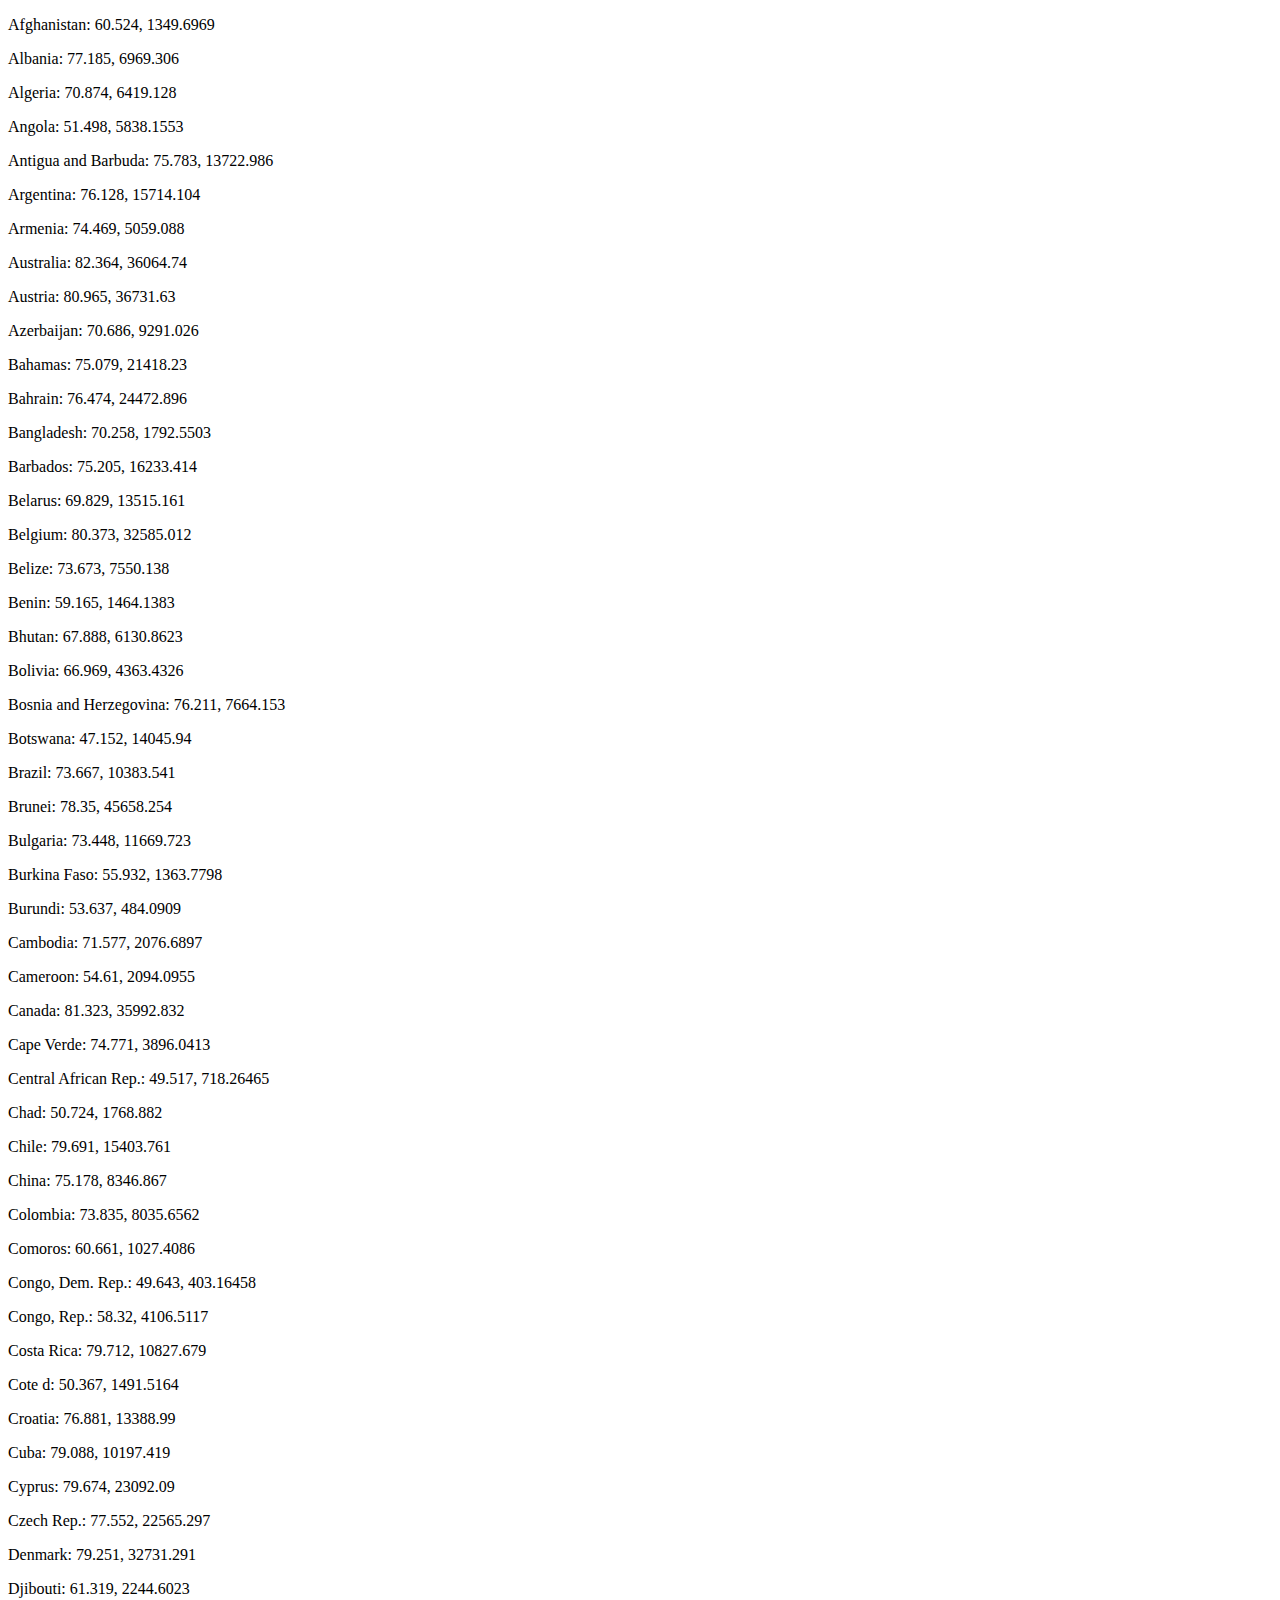
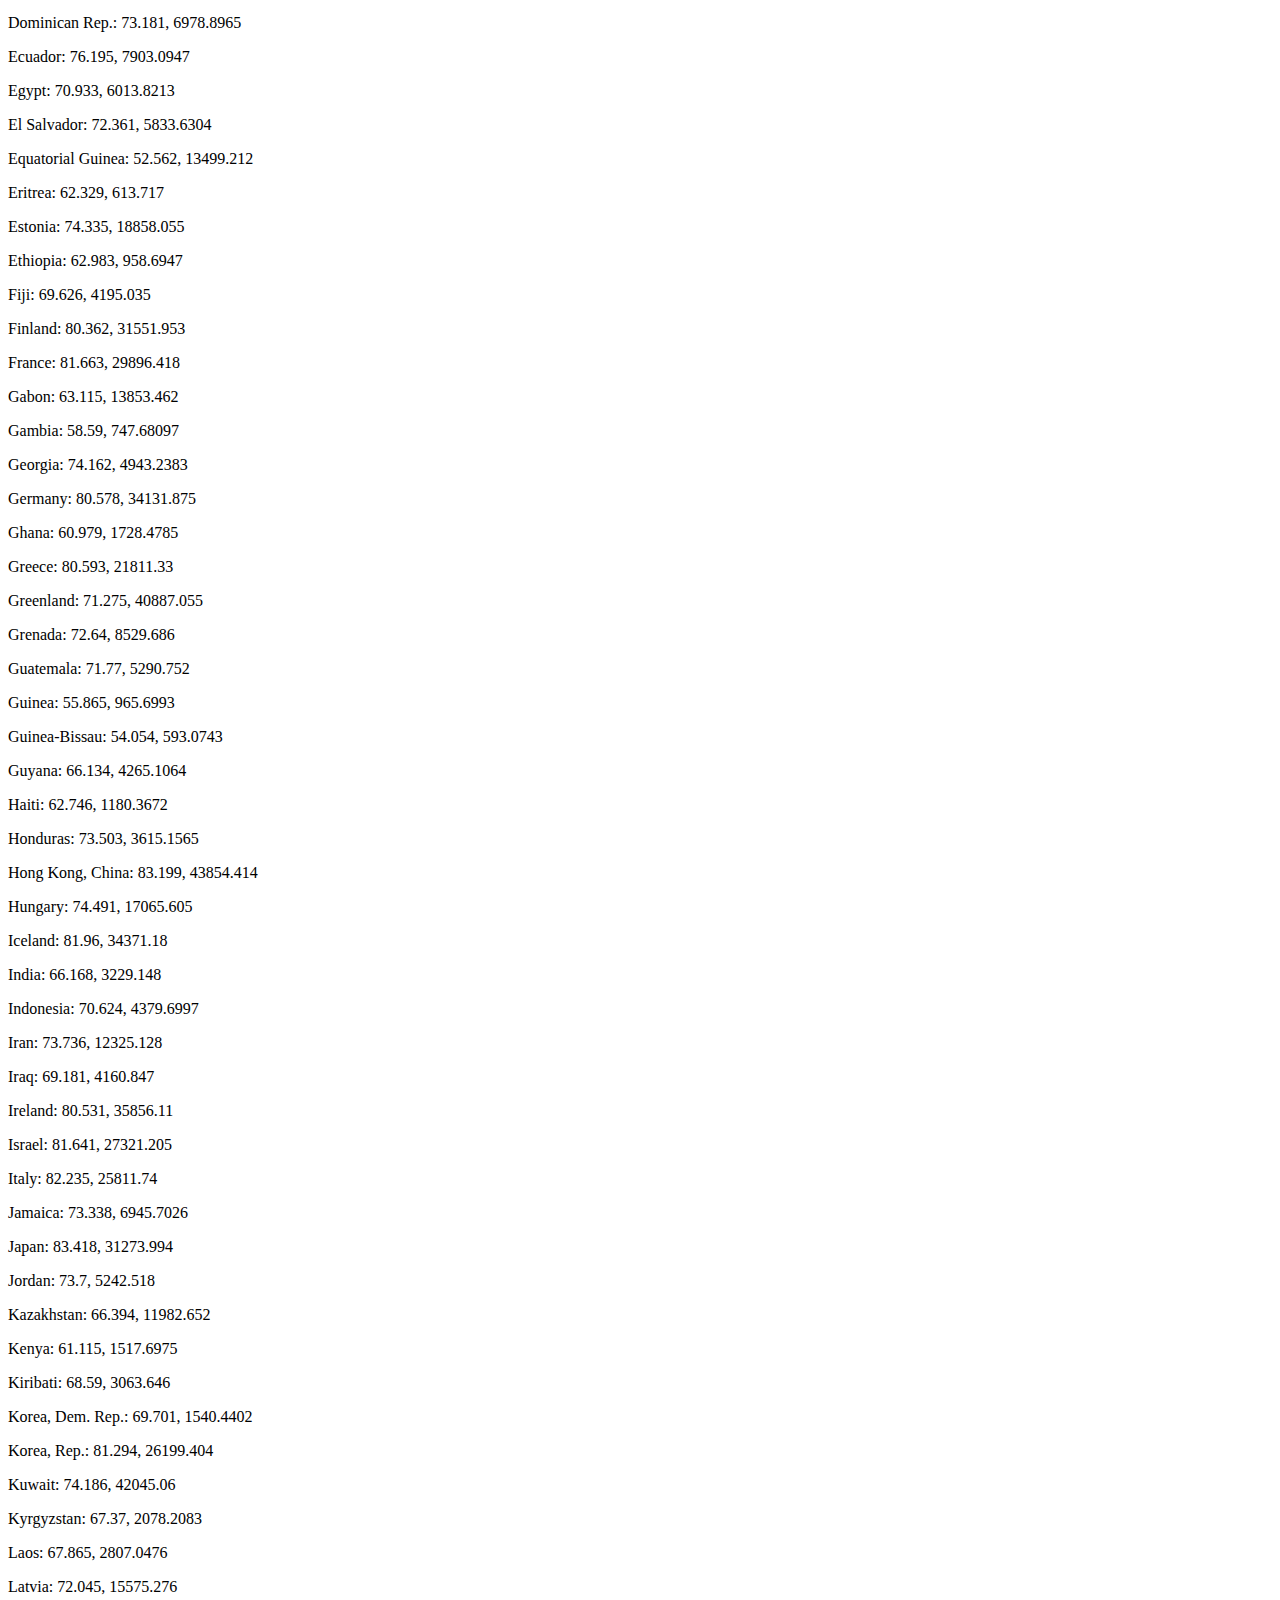
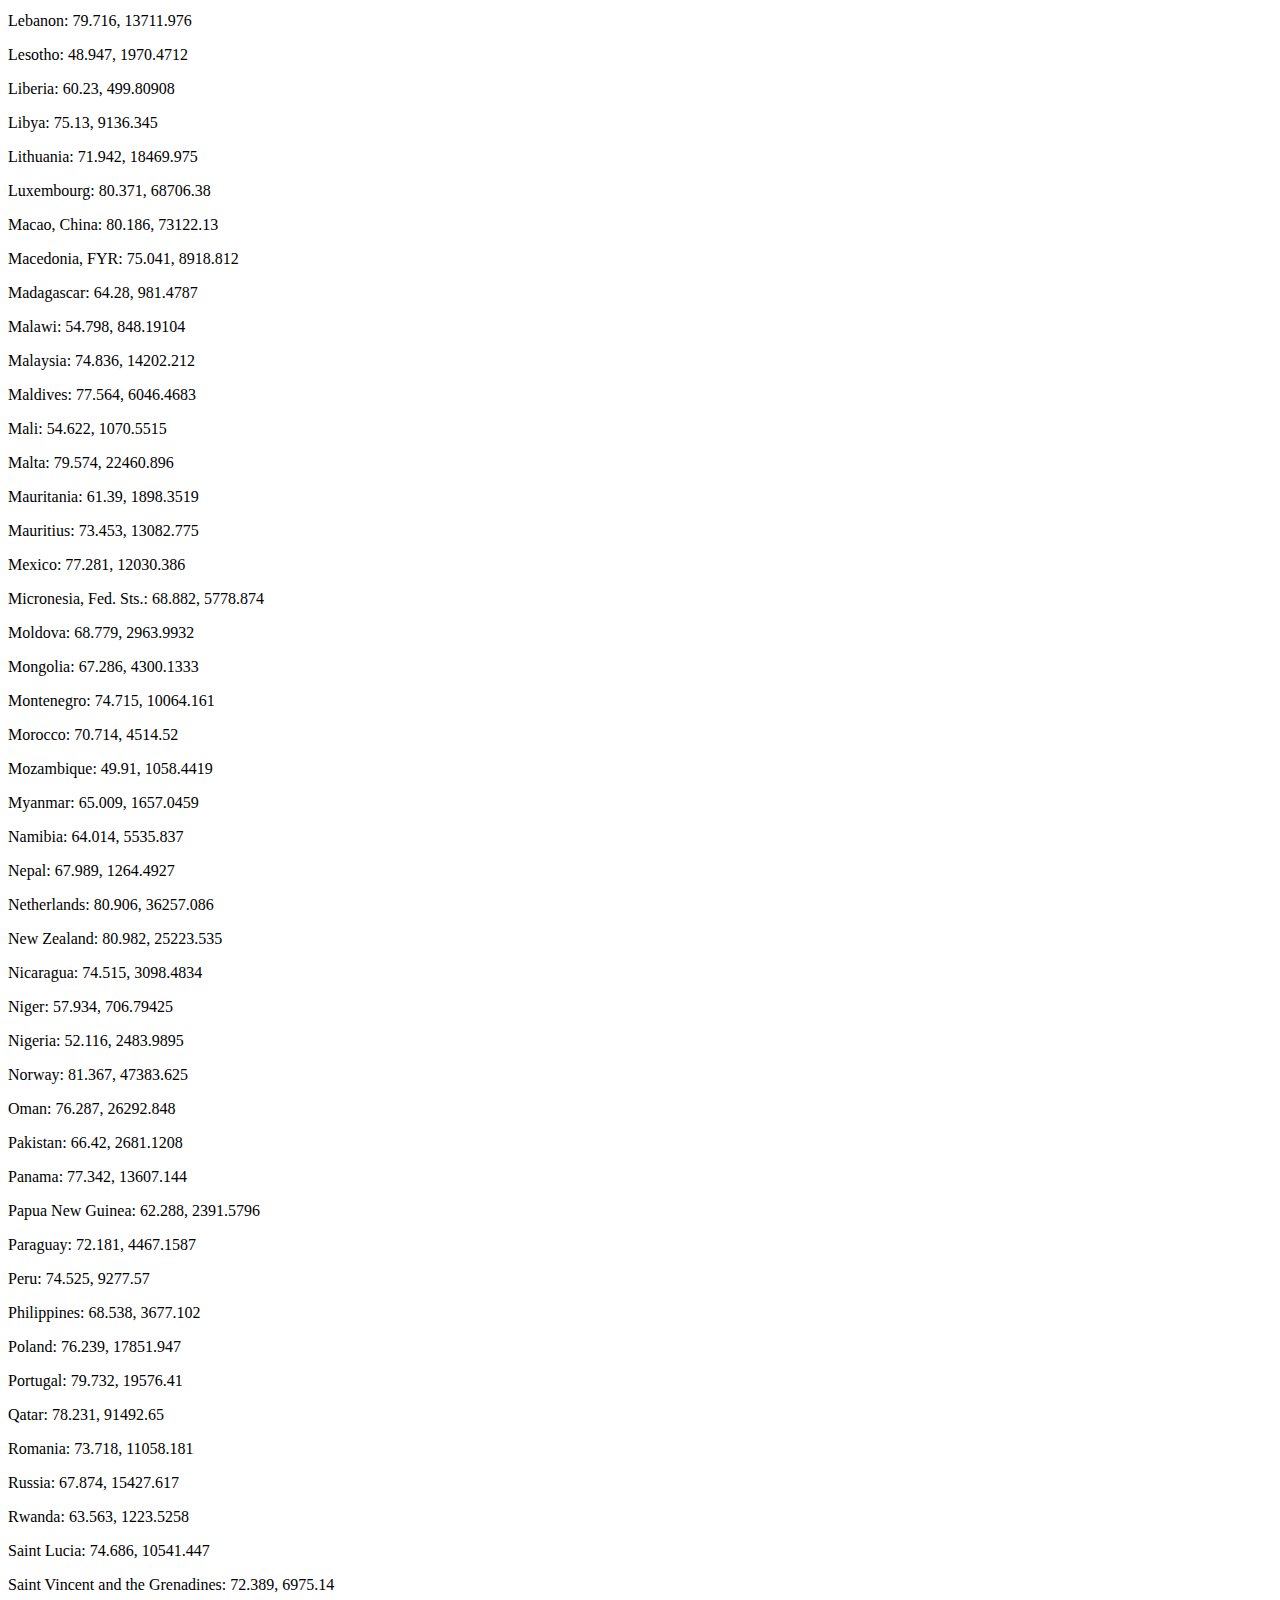
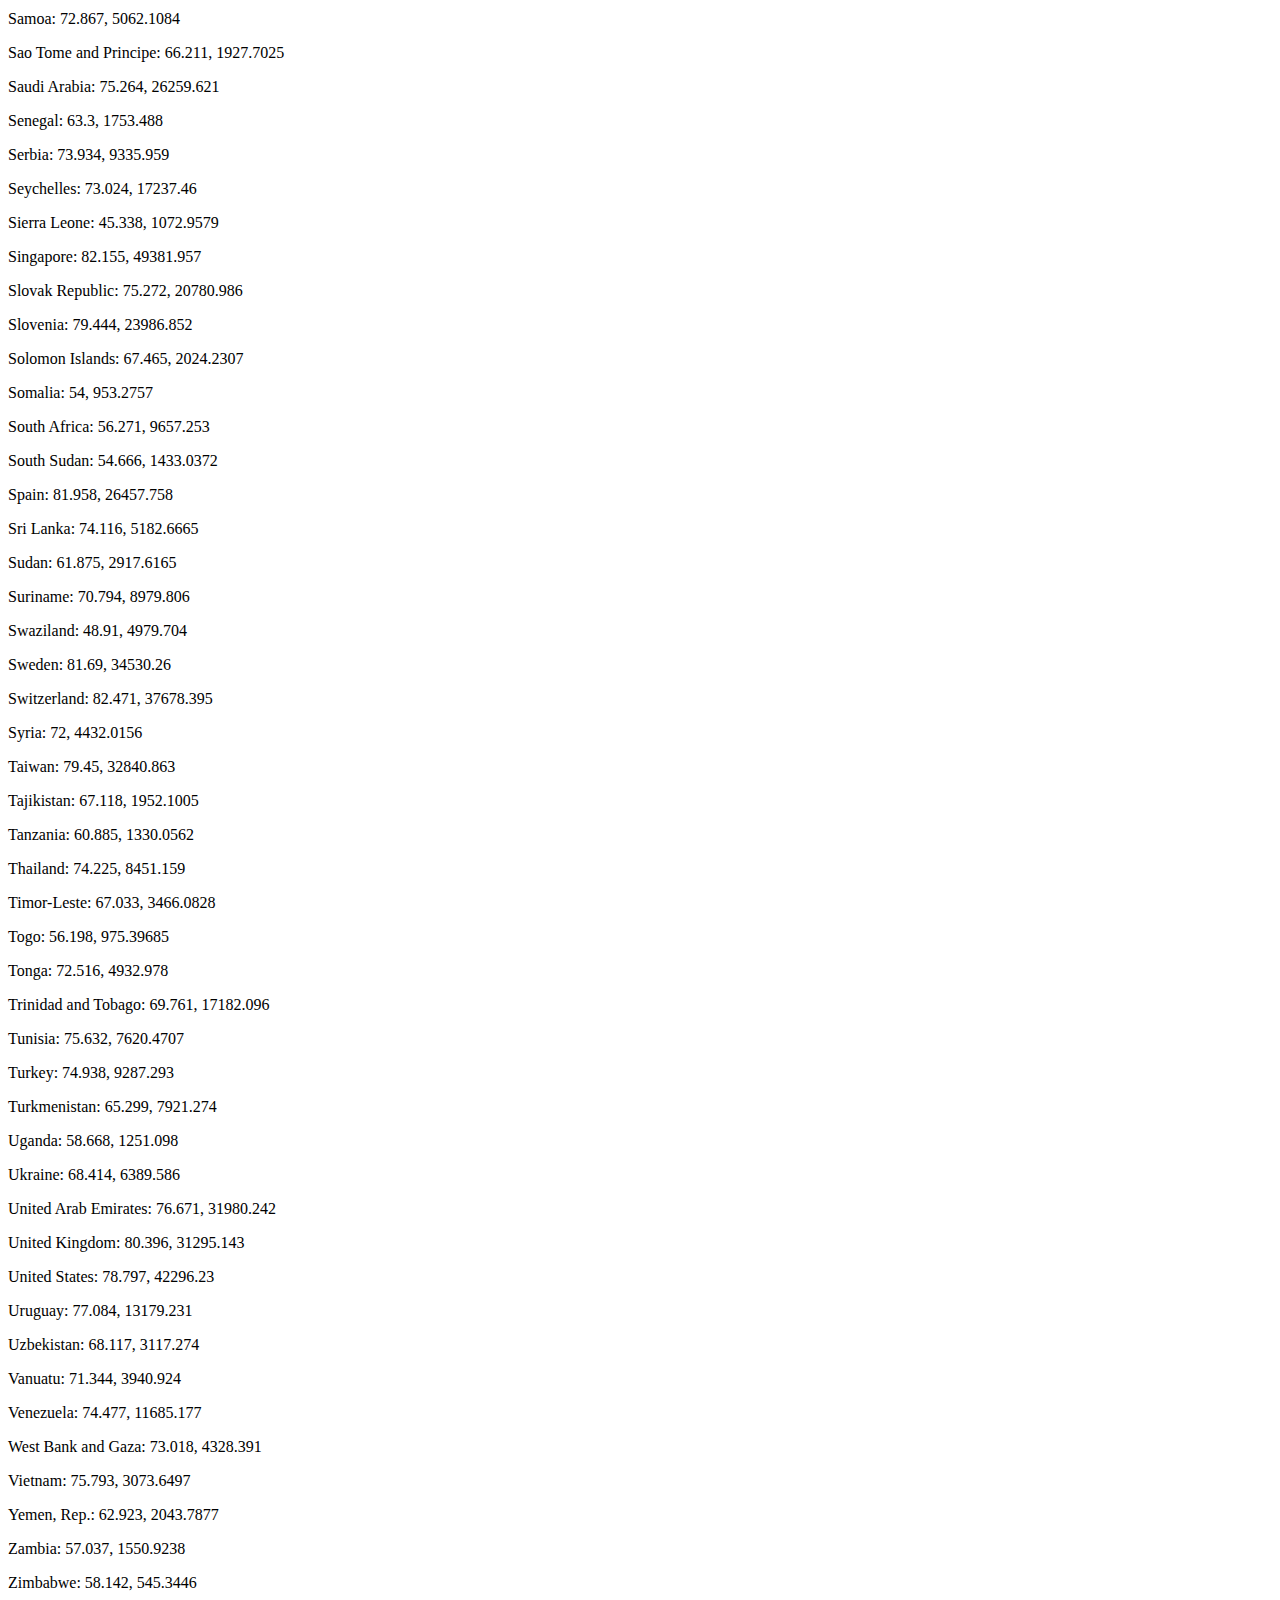
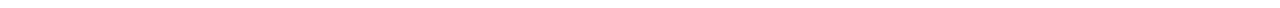
<file: 05_bind_data/index.html>
<!DOCTYPE html>
<html lang="en">
    <head>
        <meta charset="utf-8">
        <title>D3 Workshop - Parsons MFA DT</title>
        <script type="text/javascript" src="../d3/d3.min.js"></script>
    </head>
    <body>
        <script type="text/javascript">

            d3.json("../data/gapminder_life_expectancy_gdp_2012.json", function(error, data) {

                if (error){
                    console.log(error);  // Error?    
                }else{
                    console.log(data);   //Log the data.
                    drawChart(data);
                }
            });

            function drawChart(dataset){
                d3.select("body").selectAll("p")    // I know, this is weird...
                                .data(dataset)
                                .enter()
                                .append("p")
                                // .text("New paragraph!");
                                .text(function(d, i){
                                    return d.country + ": " + d.life_expectancy + ", " + d.gdp;
                                });
            }

        </script>
    </body>
</html>
</file>
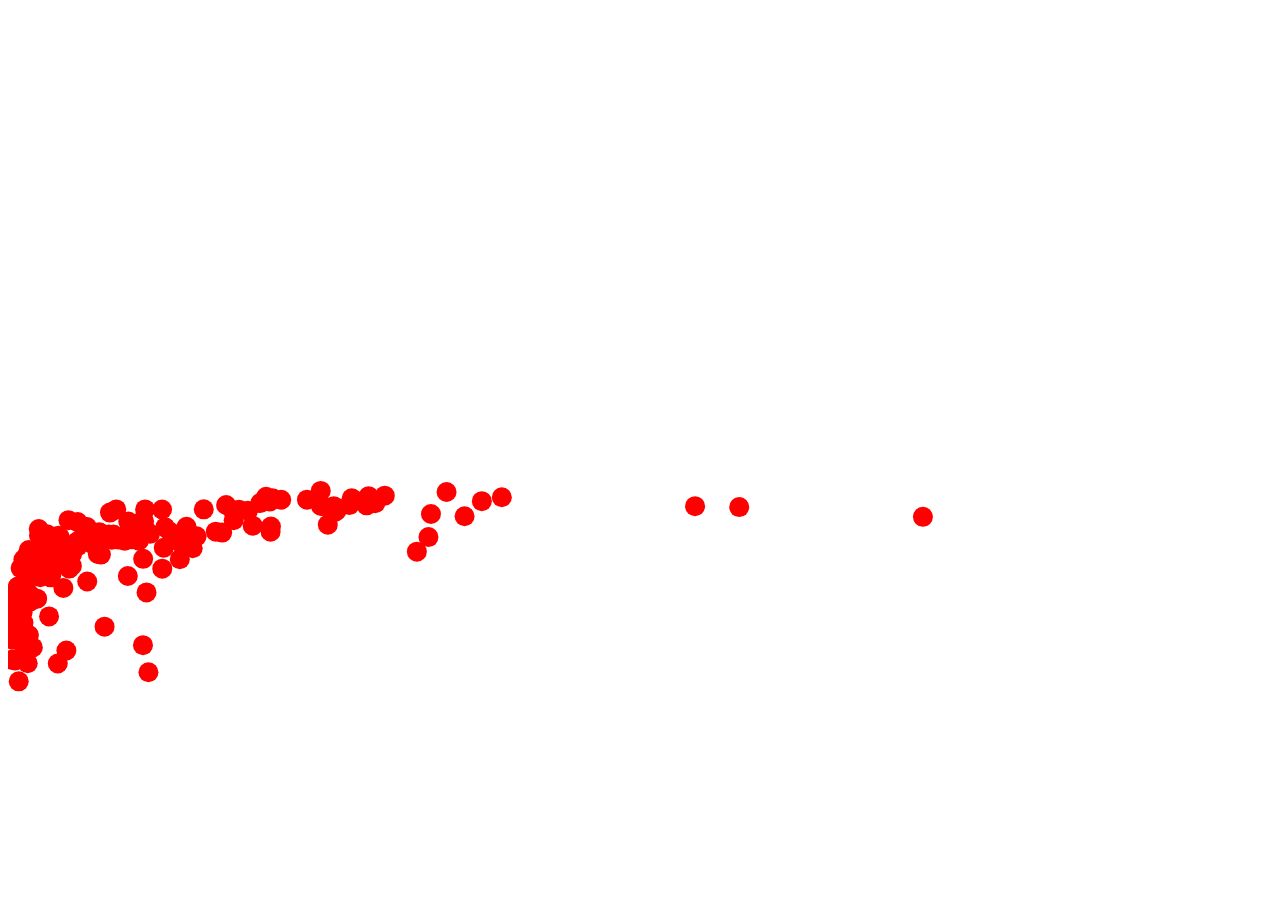
<file: 06_svg/index.html>
<!DOCTYPE html>
<html lang="en">
    <head>
        <meta charset="utf-8">
        <title>D3 Workshop - Parsons MFA DT</title>
        <script type="text/javascript" src="../d3/d3.min.js"></script>
    </head>
    <body>
        <script type="text/javascript">

            d3.json("../data/gapminder_life_expectancy_gdp_2012.json", function(error, data) {

                if (error){
                    console.log(error);  // Error?    
                }else{
                    console.log(data);   //Log the data.
                    drawChart(data);
                }
            });

            // Let's keep layout vars global
            var width = window.innerWidth;
            var height = window.innerHeight;

            function drawChart(dataset){

                // This is a sort of canvas. All the elements from our chart
                //  will be placed inside this one svg element
                var svg = d3.select("body")
                            .append("svg")
                            .attr("width", width)
                            .attr("height", height);

                // Creating the circles
                svg.selectAll("circle")
                    .data(dataset)
                    .enter()
                    .append("circle")
                    .attr("cx", function(d, i){ // Attention here! cx and cy
                        return d.gdp/100;
                    })
                    .attr("cy", function(d, i){
                        return height - d.life_expectancy*5;
                    })
                    .attr("r", 10)
                    .attr("fill", "red");
            }

        </script>
    </body>
</html>
</file>
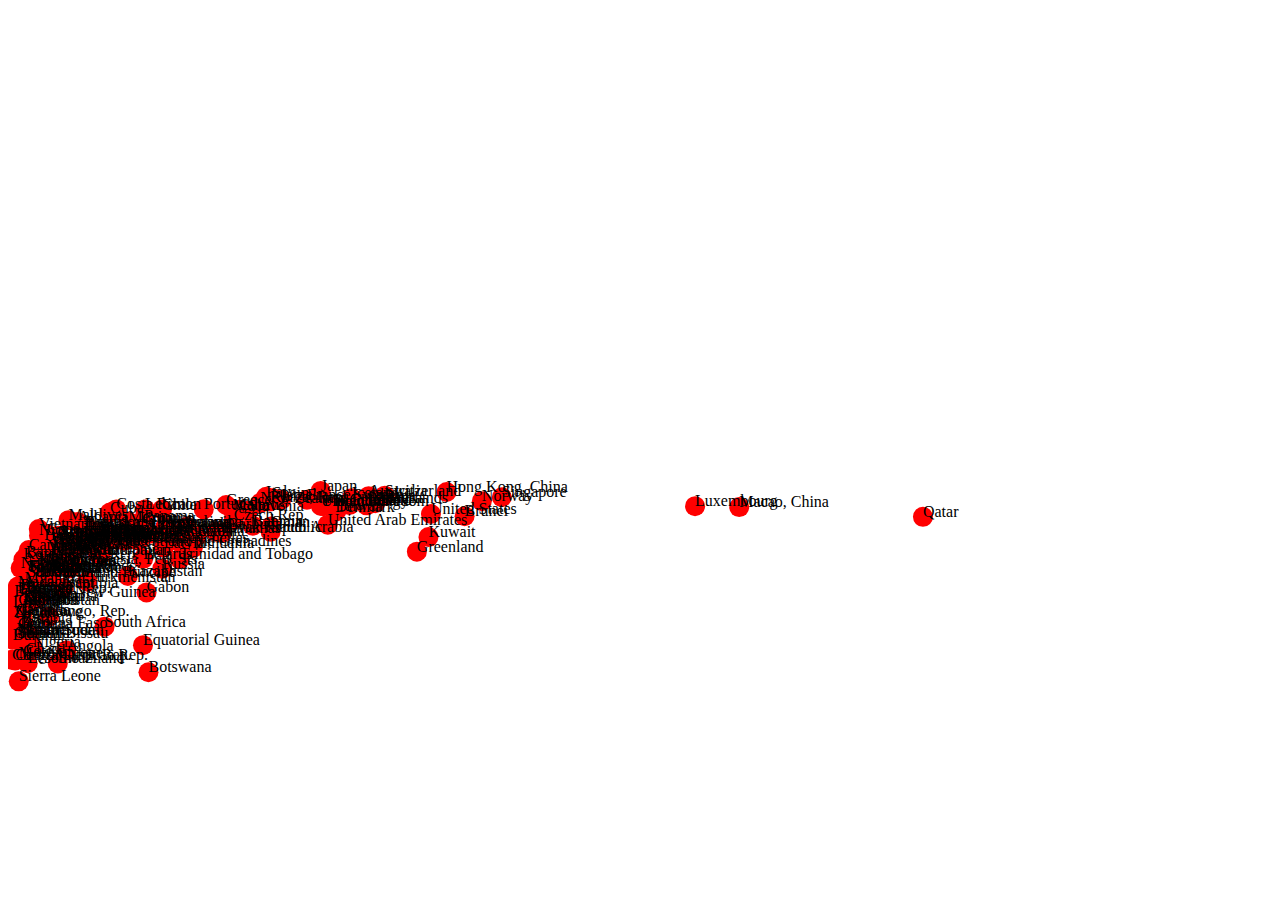
<file: 07_labels/index.html>
<!DOCTYPE html>
<html lang="en">
    <head>
        <meta charset="utf-8">
        <title>D3 Workshop - Parsons MFA DT</title>
        <script type="text/javascript" src="../d3/d3.min.js"></script>
    </head>
    <body>
        <script type="text/javascript">

            d3.json("../data/gapminder_life_expectancy_gdp_2012.json", function(error, data) {

                if (error){
                    console.log(error);  // Error?    
                }else{
                    console.log(data);   //Log the data.
                    drawChart(data);
                }
            });

            // Let's keep layout vars global
            var width = window.innerWidth;
            var height = window.innerHeight;            

            function drawChart(dataset){

                // This is a sort of canvas. All the elements from our chart
                //  will be placed inside this one svg element
                var svg = d3.select("body")
                            .append("svg")
                            .attr("width", window.innerWidth)
                            .attr("height", window.innerHeight);

                // Creating the circles
                svg.selectAll("circle")
                    .data(dataset)
                    .enter()
                    .append("circle")
                    .attr("cx", function(d, i){ // Attention here! cx and cy
                        return d.gdp/100;
                    })
                    .attr("cy", function(d, i){
                        return height - d.life_expectancy*5;
                    })
                    .attr("r", 10)
                    .attr("fill", "red");

                // Creating the labels
                svg.selectAll("text")
                    .data(dataset)
                    .enter()
                    .append("text")
                    .attr("x", function(d, i){ // Notice that text uses x and y, not cx and cy
                        return d.gdp/100;
                    })
                    .attr("y", function(d, i){
                        return height - d.life_expectancy*5;
                    })
                    .text(function(d, i){
                        return d.country;
                    });
            }

        </script>
    </body>
</html>
</file>
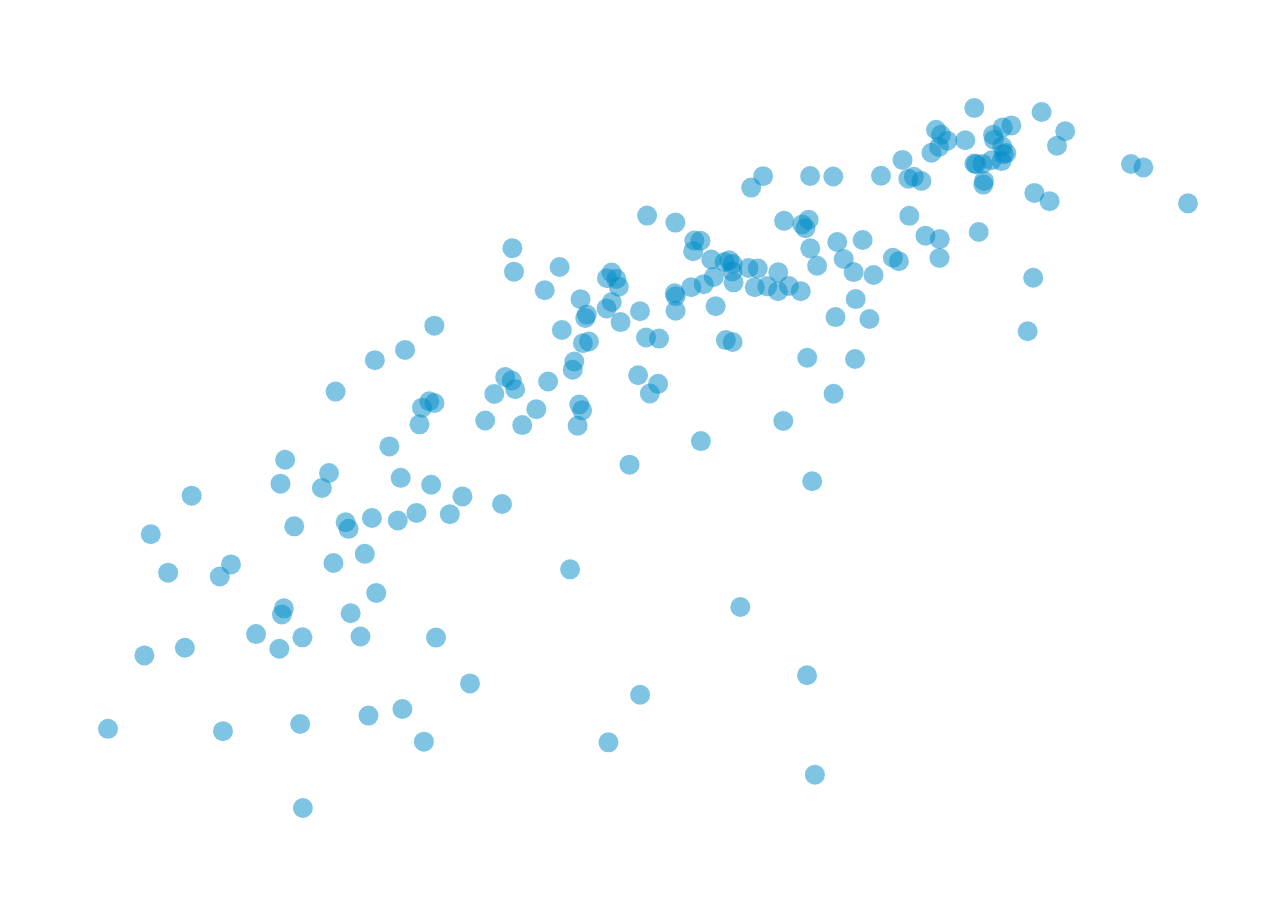
<file: 08_scale/index.html>
<!DOCTYPE html>
<html lang="en">
    <head>
        <meta charset="utf-8">
        <title>D3 Workshop - Parsons MFA DT</title>
        <script type="text/javascript" src="../d3/d3.min.js"></script>
    </head>
    <body>
        <script type="text/javascript">

            d3.json("../data/gapminder_life_expectancy_gdp_2012.json", function(error, data) {

                if (error){
                    console.log(error);  // Error?    
                }else{
                    console.log(data);   //Log the data.
                    drawChart(data);
                }
                
            });

            // Let's keep layout vars global
            // Let's define some margins first, so we have space to draw our axes.
            // Take a look into Mike Bostock's margin conventions:
            // http://bl.ocks.org/mbostock/3019563
            var margin = {top: 100, right: 100, bottom: 100, left: 100};
            var width  = window.innerWidth - margin.left - margin.right;
            var height = window.innerHeight - margin.top - margin.bottom;

            function drawChart(dataset){

                // var xScale = d3.scale.linear()
                var xScale = d3.scale.log()
                               .domain([                            // INPUT
                                    d3.min(dataset, function(d, i){ // Scatterplots don't need
                                        return d.gdp;               // to start at 0!   
                                    }),
                                    d3.max(dataset, function(d, i){
                                        return d.gdp;
                                    })
                                ])
                               .range([0, width]);                  // OUTPUT

                var yScale = d3.scale.linear()
                               .domain([                            // INPUT
                                    d3.min(dataset, function(d, i){ // Scatterplots don't need
                                        return d.life_expectancy;   // to start at 0!   
                                    }),
                                    d3.max(dataset, function(d, i){
                                        return d.life_expectancy;
                                    })
                                ])
                               .range([height, 0]);                  // OUTPUT
                                // The y scale should be backwards, right? 

                // This is a sort of canvas. All the elements from our chart
                //  will be placed inside this one svg element
                var svg = d3.select("body")
                            .append("svg")
                            .attr("width", window.innerWidth)
                            .attr("height", window.innerHeight);

                // Now the whole chart will be inside a group
                var chart = svg.append("g")
                               .attr("transform", "translate(" + margin.left + "," + margin.top + ")");

                // Creating the circles
                chart.selectAll("circle")
                    .data(dataset)
                    .enter()
                    .append("circle")
                    .attr("cx", function(d, i){ // Attention here! cx and cy
                        return xScale(d.gdp);   // Easy!
                    })
                    .attr("cy", function(d, i){
                        return yScale(d.life_expectancy);
                    })
                    .attr("r", 10)
                    .attr("fill", "rgba(0, 140, 200, 0.5)");

            }

        </script>
    </body>
</html>
</file>
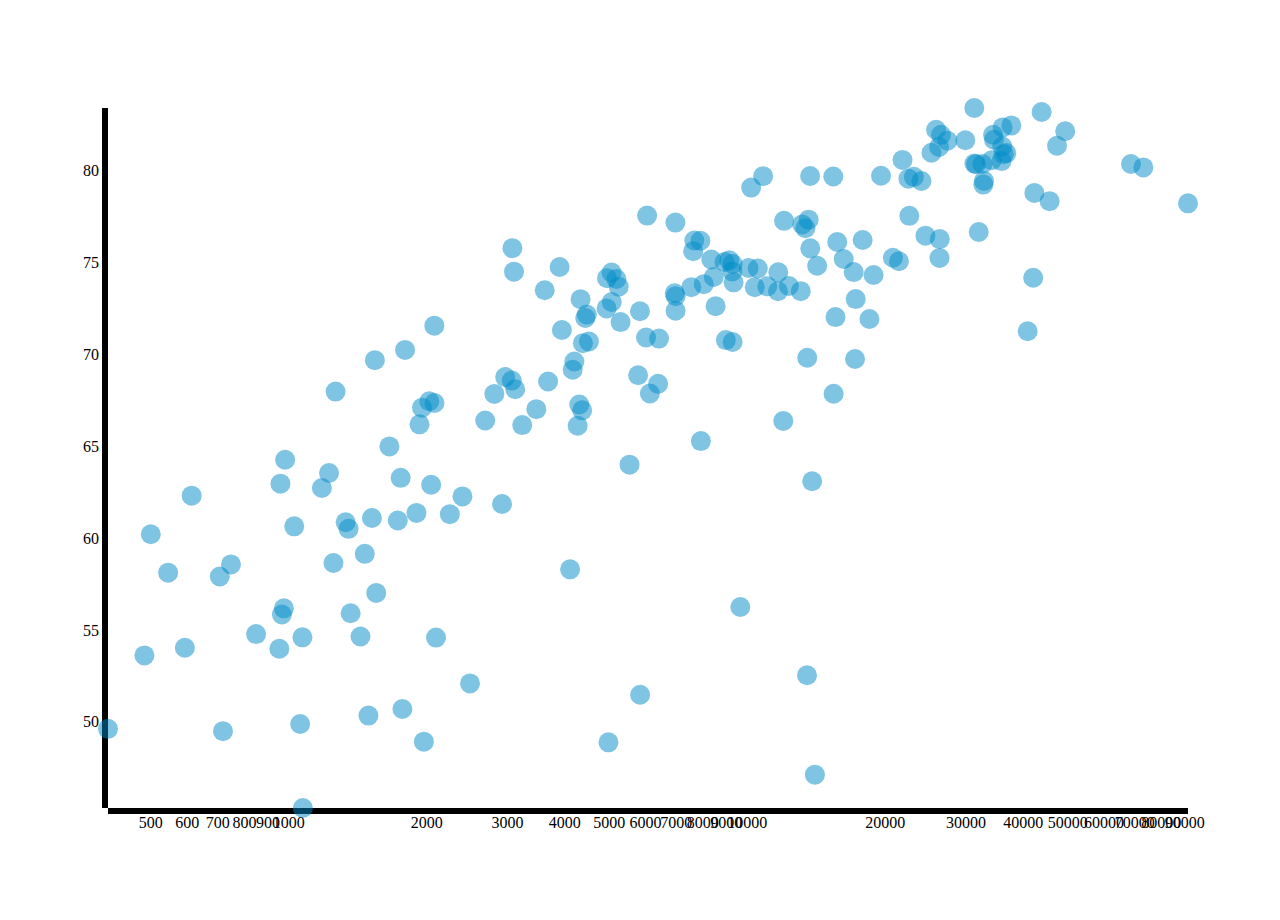
<file: 09_axes/index.html>
<!DOCTYPE html>
<html lang="en">
    <head>
        <meta charset="utf-8">
        <title>D3 Workshop - Parsons MFA DT</title>
        <script type="text/javascript" src="../d3/d3.min.js"></script>
    </head>
    <body>
        <script type="text/javascript">

            d3.json("../data/gapminder_life_expectancy_gdp_2012.json", function(error, data) {

                if (error){
                    console.log(error);  // Error?    
                }else{
                    console.log(data);   //Log the data.
                    drawChart(data);
                }
            });

            // Let's keep layout vars global
            // Let's define some margins first, so we have space to draw our axes.
            // Take a look into Mike Bostock's margin conventions:
            // http://bl.ocks.org/mbostock/3019563
            var margin = {top: 100, right: 100, bottom: 100, left: 100};
            var width  = window.innerWidth - margin.left - margin.right;
            var height = window.innerHeight - margin.top - margin.bottom;            

            function drawChart(dataset){

                // var xScale = d3.scale.linear()
                var xScale = d3.scale.log()
                               .domain([                            // INPUT
                                    d3.min(dataset, function(d, i){ // Scatterplots don't need
                                        return d.gdp;               // to start at 0!   
                                    }),
                                    d3.max(dataset, function(d, i){
                                        return d.gdp;
                                    })
                                ])
                               .range([0, width]);                  // OUTPUT

                var yScale = d3.scale.linear()
                               .domain([                            // INPUT
                                    d3.min(dataset, function(d, i){ // Scatterplots don't need
                                        return d.life_expectancy;   // to start at 0!   
                                    }),
                                    d3.max(dataset, function(d, i){
                                        return d.life_expectancy;
                                    })
                                ])
                               .range([height, 0]);                  // OUTPUT
                                // The y scale should be backwards, right? 

                // Creating the axes. Nothing is being drawn so far!
                var xAxis = d3.svg.axis()
                                  .scale(xScale)
                                  .orient("bottom")
                                  .tickFormat(d3.format("g"));
                                  // For more options on axes, see:
                                  // https://github.com/mbostock/d3/wiki/SVG-Axes
                                  // And for more info about formatting:
                                  // https://github.com/mbostock/d3/wiki/Formatting

                var yAxis = d3.svg.axis()
                                  .scale(yScale)
                                  .orient("left");                                

                // This is a sort of canvas. All the elements from our chart
                //  will be placed inside this one svg element
                var svg = d3.select("body")
                            .append("svg")
                            .attr("width", window.innerWidth)
                            .attr("height", window.innerHeight);

                // Now the whole chart will be inside a group
                var chart = svg.append("g")
                               .attr("transform", "translate(" + margin.left + "," + margin.top + ")");

                // Now appending the axes
                chart.append("g")
                   .attr("transform", "translate(0," + height + ")")
                   .call(xAxis);

                chart.append("g")
                     .call(yAxis);

                // Creating the circles
                chart.selectAll("circle")
                    .data(dataset)
                    .enter()
                    .append("circle")
                    .attr("cx", function(d, i){ // Attention here! cx and cy
                        return xScale(d.gdp);   // Easy!
                    })
                    .attr("cy", function(d, i){
                        return yScale(d.life_expectancy);
                    })
                    .attr("r", 10)
                    .attr("fill", "rgba(0, 140, 200, 0.5)");

            }

        </script>
    </body>
</html>
</file>
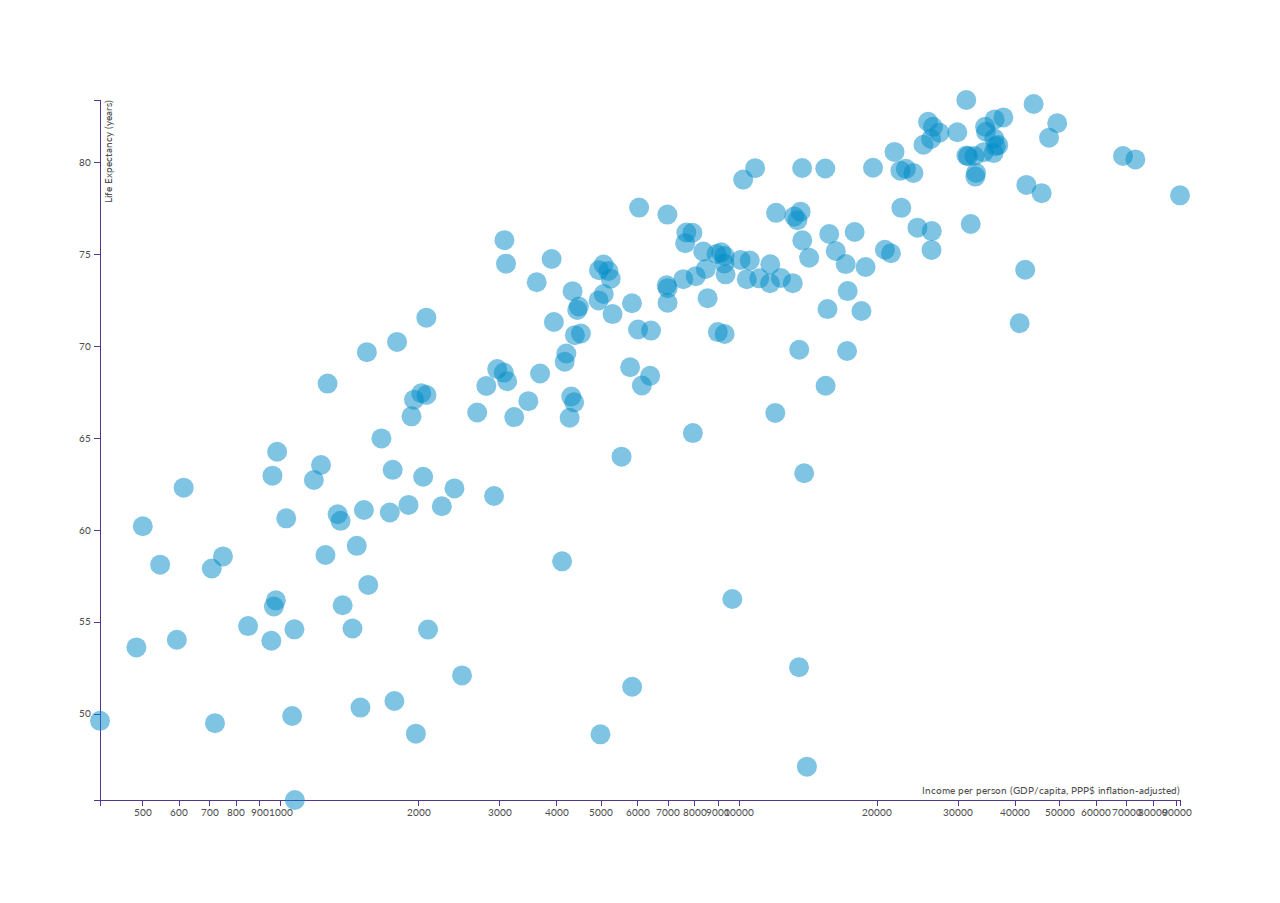
<file: 10_css/index.html>
<!DOCTYPE html>
<html lang="en">
    <head>
        <meta charset="utf-8">
        <title>D3 Workshop - Parsons MFA DT</title>
        <link href='http://fonts.googleapis.com/css?family=Lato:300,400,700,900' rel='stylesheet' type='text/css'>      
        <link rel="stylesheet" href="css/styles.css">        
        <script type="text/javascript" src="../d3/d3.min.js"></script>
    </head>
    <body>
        <script type="text/javascript">

            d3.json("../data/gapminder_life_expectancy_gdp_2012.json", function(error, data) {

                if (error){
                    console.log(error);  // Error?    
                }else{
                    console.log(data);   //Log the data.
                    drawChart(data);
                }
            });

            // Let's keep layout vars global
            // Let's define some margins first, so we have space to draw our axes.
            // Take a look into Mike Bostock's margin conventions:
            // http://bl.ocks.org/mbostock/3019563
            var margin = {top: 100, right: 100, bottom: 100, left: 100};
            var width  = window.innerWidth - margin.left - margin.right;
            var height = window.innerHeight - margin.top - margin.bottom;            

            function drawChart(dataset){

                // var xScale = d3.scale.linear()
                var xScale = d3.scale.log()
                               .domain([                            // INPUT
                                    d3.min(dataset, function(d, i){ // Scatterplots don't need
                                        return d.gdp;               // to start at 0!   
                                    }),
                                    d3.max(dataset, function(d, i){
                                        return d.gdp;
                                    })
                                ])
                               .range([0, width]);                  // OUTPUT

                var yScale = d3.scale.linear()
                               .domain([                            // INPUT
                                    d3.min(dataset, function(d, i){ // Scatterplots don't need
                                        return d.life_expectancy;   // to start at 0!   
                                    }),
                                    d3.max(dataset, function(d, i){
                                        return d.life_expectancy;
                                    })
                                ])
                               .range([height, 0]);                  // OUTPUT
                                // The y scale should be backwards, right? 

                // Creating the axes. Nothing is being drawn so far!
                var xAxis = d3.svg.axis()
                                  .scale(xScale)
                                  .orient("bottom")
                                  .tickFormat(d3.format("g"));
                                  // For more options on axes, see:
                                  // https://github.com/mbostock/d3/wiki/SVG-Axes
                                  // And for more info about formatting:
                                  // https://github.com/mbostock/d3/wiki/Formatting

                var yAxis = d3.svg.axis()
                                  .scale(yScale)
                                  .orient("left");                                

                // This is a sort of canvas. All the elements from our chart
                //  will be placed inside this one svg element
                var svg = d3.select("body")
                            .append("svg")
                            .attr("width", window.innerWidth)
                            .attr("height", window.innerHeight);

                // Now the whole chart will be inside a group
                var chart = svg.append("g")
                               .attr("transform", "translate(" + margin.left + "," + margin.top + ")");

                // Now appending the axes
                chart.append("g")
                    .attr("transform", "translate(0," + height + ")")
                    .attr("class", "x axis")
                    .call(xAxis)
                    .append("text") // Label
                    .attr("x", width)
                    .attr("y", -6)
                    .style("text-anchor", "end")
                    .text("Income per person (GDP/capita, PPP$ inflation-adjusted)");

                chart.append("g")
                    .attr("class", "y axis")
                    .call(yAxis)
                    .append("text") // Label
                    .attr("transform", "rotate(-90)")
                    .attr("y", 12)
                    .style("text-anchor", "end")
                    .text("Life Expectancy (years)");;

                // Creating the circles
                chart.selectAll("circle")
                    .data(dataset)
                    .enter()
                    .append("circle")
                    .attr("cx", function(d, i){ // Attention here! cx and cy
                        return xScale(d.gdp);   // Easy!
                    })
                    .attr("cy", function(d, i){
                        return yScale(d.life_expectancy);
                    })
                    .attr("r", 10)
                    .attr("fill", "rgba(0, 140, 200, 0.5)");

            }

        </script>
    </body>
</html>
</file>
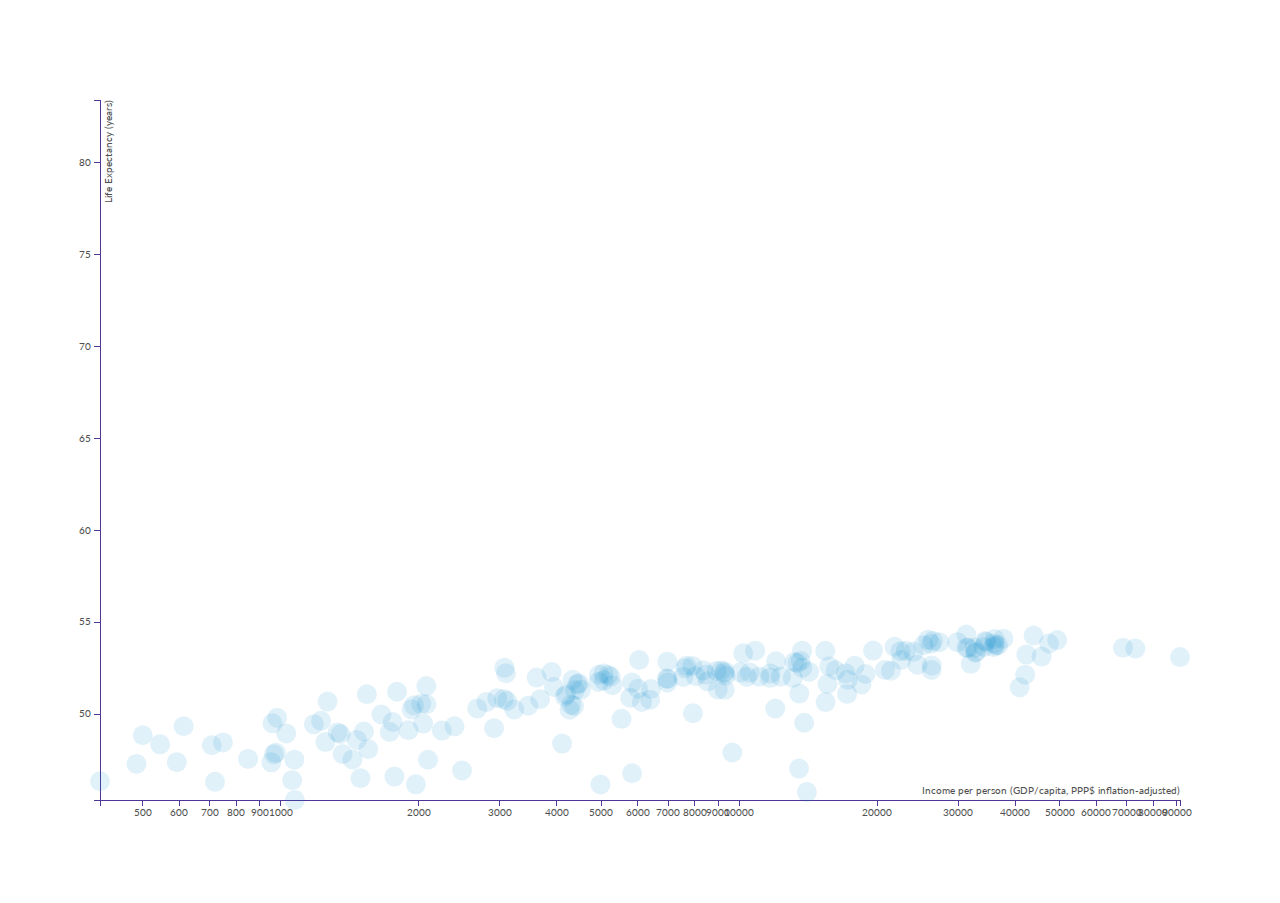
<file: 11_transition/index.html>
<!DOCTYPE html>
<html lang="en">
    <head>
        <meta charset="utf-8">
        <title>D3 Workshop - Parsons MFA DT</title>
        <link href='http://fonts.googleapis.com/css?family=Lato:300,400,700,900' rel='stylesheet' type='text/css'>      
        <link rel="stylesheet" href="css/styles.css">        
        <script type="text/javascript" src="../d3/d3.min.js"></script>
    </head>
    <body>
        <script type="text/javascript">

            d3.json("../data/gapminder_life_expectancy_gdp_2012.json", function(error, data) {

                if (error){
                    console.log(error);  // Error?    
                }else{
                    // console.log(data);   //Log the data.
                    drawChart(data);
                }
            });

            // Let's keep layout vars global
            // Let's define some margins first, so we have space to draw our axes.
            // Take a look into Mike Bostock's margin conventions:
            // http://bl.ocks.org/mbostock/3019563
            var margin = {top: 100, right: 100, bottom: 100, left: 100};
            var width  = window.innerWidth - margin.left - margin.right;
            var height = window.innerHeight - margin.top - margin.bottom;            

            function drawChart(dataset){

                // var xScale = d3.scale.linear()
                var xScale = d3.scale.log()
                               .domain([                            // INPUT
                                    d3.min(dataset, function(d, i){ // Scatterplots don't need
                                        return d.gdp;               // to start at 0!   
                                    }),
                                    d3.max(dataset, function(d, i){
                                        return d.gdp;
                                    })
                                ])
                               .range([0, width]);                  // OUTPUT

                var yScale = d3.scale.linear()
                               .domain([                            // INPUT
                                    d3.min(dataset, function(d, i){ // Scatterplots don't need
                                        return d.life_expectancy;   // to start at 0!   
                                    }),
                                    d3.max(dataset, function(d, i){
                                        return d.life_expectancy;
                                    })
                                ])
                               .range([height, 0]);                  // OUTPUT
                                // The y scale should be backwards, right? 

                // Creating the axes. Nothing is being drawn so far!
                var xAxis = d3.svg.axis()
                                  .scale(xScale)
                                  .orient("bottom")
                                  .tickFormat(d3.format("g"));
                                  // For more options on axes, see:
                                  // https://github.com/mbostock/d3/wiki/SVG-Axes
                                  // And for more info about formatting:
                                  // https://github.com/mbostock/d3/wiki/Formatting

                var yAxis = d3.svg.axis()
                                  .scale(yScale)
                                  .orient("left");

                // This is a sort of canvas. All the elements from our chart
                //  will be placed inside this one svg element
                var svg = d3.select("body")
                            .append("svg")
                            .attr("width", window.innerWidth)
                            .attr("height", window.innerHeight);

                // Now the whole chart will be inside a group
                var chart = svg.append("g")
                               .attr("transform", "translate(" + margin.left + "," + margin.top + ")");

                // Now appending the axes
                chart.append("g")
                    .attr("transform", "translate(0," + height + ")")
                    .attr("class", "x axis")
                    .call(xAxis)
                    .append("text") // Label
                    .attr("x", width)
                    .attr("y", -6)
                    .style("text-anchor", "end")
                    .text("Income per person (GDP/capita, PPP$ inflation-adjusted)");

                chart.append("g")
                    .attr("class", "y axis")
                    .call(yAxis)
                    .append("text") // Label
                    .attr("transform", "rotate(-90)")
                    .attr("y", 12)
                    .style("text-anchor", "end")
                    .text("Life Expectancy (years)");;

                // Creating the circles
                chart.selectAll("circle")
                    .data(dataset)
                    .enter()
                    .append("circle")
                    .attr("r", 10)
                    .attr("fill", "rgba(0, 140, 200, 0.5)")

                    // Initial state
                    .attr("cx", function(d, i){
                        return xScale(d.gdp)
                    })
                    .attr("cy", height)
                    .style("opacity", 0)
                    
                    // Transition
                    .transition()
                    .duration(2000)

                    // Final state
                    .attr("cx", function(d, i){ // Attention here! cx and cy
                        return xScale(d.gdp);   // Easy!
                    })
                    .attr("cy", function(d, i){
                        return yScale(d.life_expectancy)
                    })
                    .style("opacity", 1);   // This is css, not d3!

            }


        </script>
    </body>
</html>
</file>
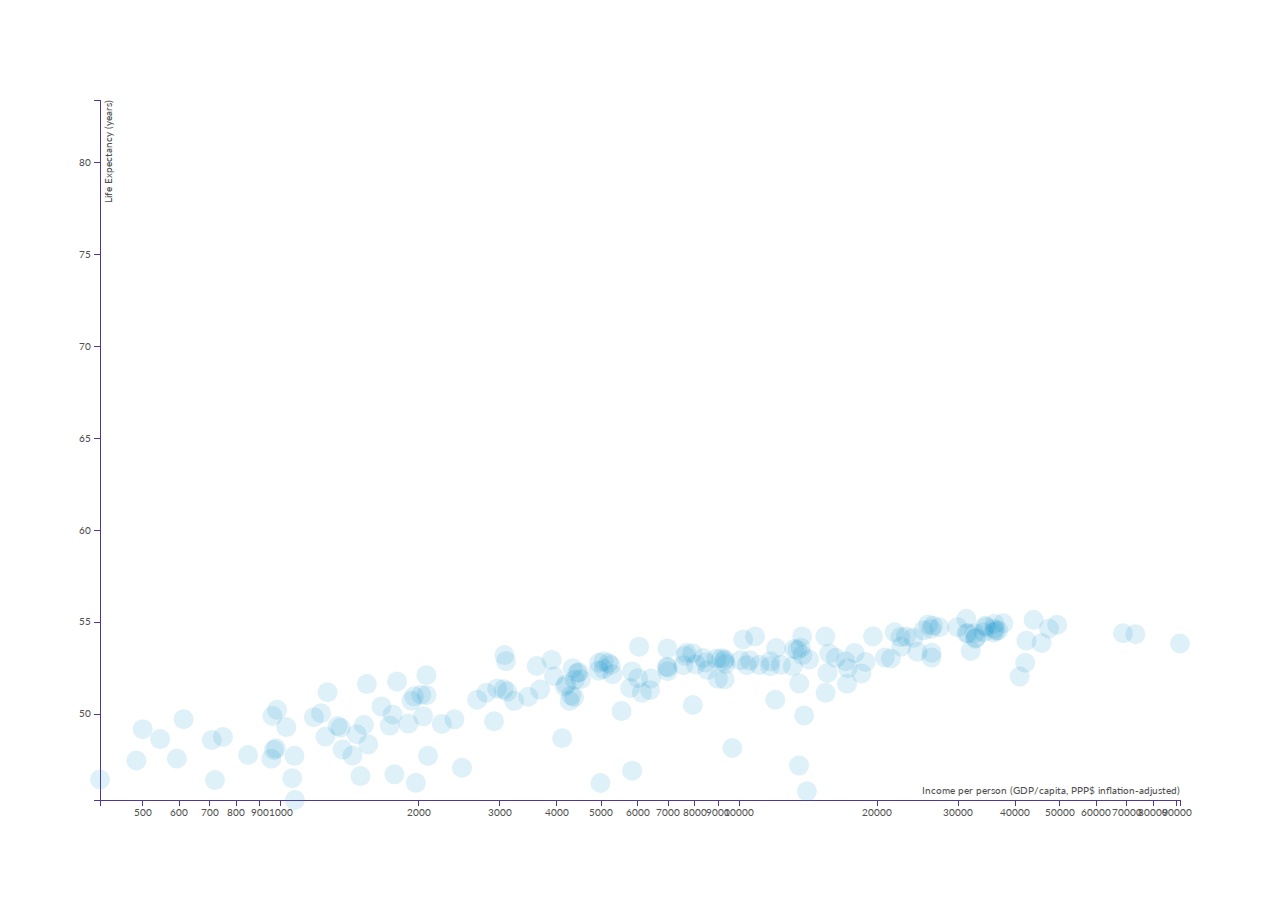
<file: 12_update/index.html>
<!DOCTYPE html>
<html lang="en">
    <head>
        <meta charset="utf-8">
        <title>D3 Workshop - Parsons MFA DT</title>
        <link href='http://fonts.googleapis.com/css?family=Lato:300,400,700,900' rel='stylesheet' type='text/css'>      
        <link rel="stylesheet" href="css/styles.css">        
        <script type="text/javascript" src="../d3/d3.min.js"></script>
    </head>
    <body>
        <script type="text/javascript">

            d3.json("../data/gapminder_life_expectancy_gdp_2012.json", function(error, data) {

                if (error){
                    console.log(error);  // Error?    
                }else{
                    console.log(data);   //Log the data.
                    drawChart(data);

                    // Adding a click event to the body
                    d3.select("body").on("click", function(){

                        // This is javaScript, not d3!
                        data.forEach(function(d, i, list){
                            // console.log(d);
                            // We don't have a real set to update,
                            // so I'm gonna throw some random numbers here
                            d.gdp = Math.round(Math.random()*9000);
                            d.life_expectancy = Math.round(Math.random()*80);
                        });
                        console.log(data);

                        drawChart(data, true);
                        // I made up this 'update' variable (true)! Not a d3 thing!
                        // I'm gonna put everything under the same function,
                        // and differentiate draw and update based on this variable.
                        // The reason is: I didn't make the
                        // layout variables (margin, axes, etc) global,
                        // and I'm gonna need them again.
                    });                    
                }
            });

            // Let's keep layout vars global
            // Let's define some margins first, so we have space to draw our axes.
            // Take a look into Mike Bostock's margin conventions:
            // http://bl.ocks.org/mbostock/3019563
            var margin = {top: 100, right: 100, bottom: 100, left: 100};
            var width  = window.innerWidth - margin.left - margin.right;
            var height = window.innerHeight - margin.top - margin.bottom;               

            function drawChart(dataset, update){

                // var xScale = d3.scale.linear()
                var xScale = d3.scale.log()
                               .domain([                            // INPUT
                                    d3.min(dataset, function(d, i){ // Scatterplots don't need
                                        return d.gdp;               // to start at 0!   
                                    }),
                                    d3.max(dataset, function(d, i){
                                        return d.gdp;
                                    })
                                ])
                               .range([0, width]);                  // OUTPUT

                var yScale = d3.scale.linear()
                               .domain([                            // INPUT
                                    d3.min(dataset, function(d, i){ // Scatterplots don't need
                                        return d.life_expectancy;   // to start at 0!   
                                    }),
                                    d3.max(dataset, function(d, i){
                                        return d.life_expectancy;
                                    })
                                ])
                               .range([height, 0]);                  // OUTPUT
                                // The y scale should be backwards, right? 

                // Creating the axes. Nothing is being drawn so far!
                var xAxis = d3.svg.axis()
                                  .scale(xScale)
                                  .orient("bottom")
                                  .tickFormat(d3.format("g"));
                                  // For more options on axes, see:
                                  // https://github.com/mbostock/d3/wiki/SVG-Axes
                                  // And for more info about formatting:
                                  // https://github.com/mbostock/d3/wiki/Formatting

                var yAxis = d3.svg.axis()
                                  .scale(yScale)
                                  .orient("left");   

                // First call
                if(!update){

                    // This is a sort of canvas. All the elements from our chart
                    //  will be placed inside this one svg element
                    var svg = d3.select("body")
                                .append("svg")
                                .attr("width", window.innerWidth)
                                .attr("height", window.innerHeight);

                    // Now the whole chart will be inside a group
                    var chart = svg.append("g")
                                   .attr("transform", "translate(" + margin.left + "," + margin.top + ")");

                    // Now appending the axes
                    chart.append("g")
                        .attr("transform", "translate(0," + height + ")")
                        .attr("class", "x axis")
                        .call(xAxis)
                        .append("text") // Label
                        .attr("x", width)
                        .attr("y", -6)
                        .style("text-anchor", "end")
                        .text("Income per person (GDP/capita, PPP$ inflation-adjusted)");

                    chart.append("g")
                        .attr("class", "y axis")
                        .call(yAxis)
                        .append("text") // Label
                        .attr("transform", "rotate(-90)")
                        .attr("y", 12)
                        .style("text-anchor", "end")
                        .text("Life Expectancy (years)");;

                    // Creating the circles
                    chart.selectAll("circle")
                        .data(dataset)
                        .enter()
                        .append("circle")
                        .attr("r", 10)
                        .attr("fill", "rgba(0, 140, 200, 0.5)")                      

                        // Initial state
                        .attr("cx", function(d, i){
                            return xScale(d.gdp)
                        })
                        .attr("cy", height)
                        .style("opacity", 0)
                        
                        // Transition
                        .transition()
                        .duration(2000)

                        // Final state
                        .attr("cx", function(d, i){ // Attention here! cx and cy
                            return xScale(d.gdp);   // Easy!
                        })
                        .attr("cy", function(d, i){
                            return yScale(d.life_expectancy)
                        })
                        .style("opacity", 1);   // This is css, not d3!
                
                // Update
                }else{
                    console.log("Updating data...");

                    // Select the section we want to apply our changes to
                    var svg = d3.select("svg")
                                 .transition()
                                 .duration(2000);
                                 // I'm gonna apply the transition to all elements at once 

                    // Transitioning the scales
                    svg.select(".x.axis") // change the x axis
                        .call(xAxis);

                    svg.select(".y.axis") // change the y axis
                        .call(yAxis); 

                    svg.selectAll("circle")
                        .attr("cx", function(d, i){ // Attention here! cx and cy
                            return xScale(d.gdp);   // Easy!
                        })
                        .attr("cy", function(d, i){
                            return yScale(d.life_expectancy)
                        })                    

                }

            }

        </script>
    </body>
</html>
</file>
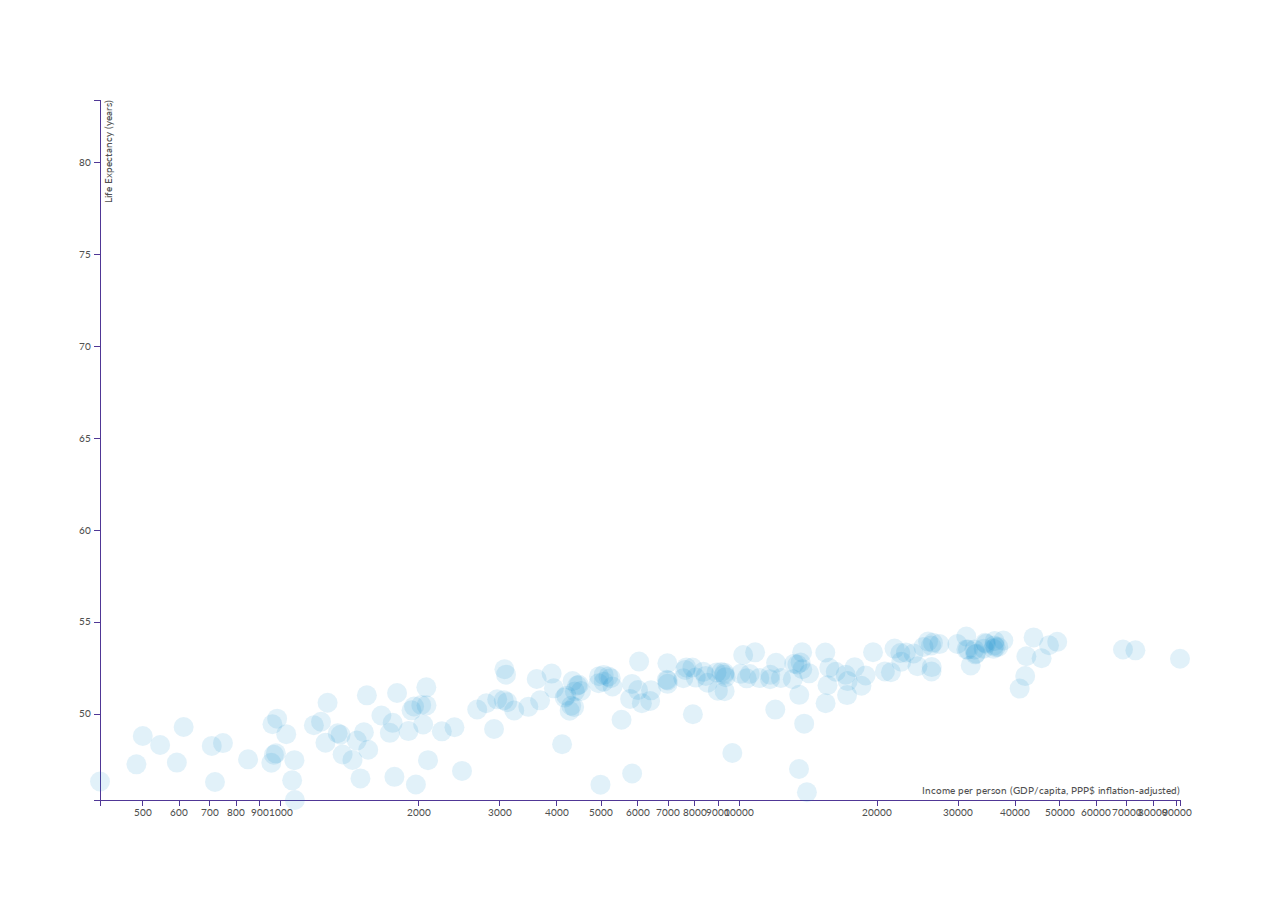
<file: 13_mouseover/index.html>
<!DOCTYPE html>
<html lang="en">
    <head>
        <meta charset="utf-8">
        <title>D3 Workshop - Parsons MFA DT</title>
        <link href='http://fonts.googleapis.com/css?family=Lato:300,400,700,900' rel='stylesheet' type='text/css'>      
        <link rel="stylesheet" href="css/styles.css">        
        <script type="text/javascript" src="../d3/d3.min.js"></script>
    </head>
    <body>
        <script type="text/javascript">

            d3.json("../data/gapminder_life_expectancy_gdp_2012.json", function(error, data) {

                if (error){
                    console.log(error);  // Error?    
                }else{
                    console.log(data);   //Log the data.
                    drawChart(data);

                    // Adding a click event to the body
                    d3.select("body").on("click", function(){

                        // This is javaScript, not d3!
                        data.forEach(function(d, i, list){
                            // console.log(d);
                            // We don't have a real set to update,
                            // so I'm gonna throw some random numbers here
                            d.gdp = Math.round(Math.random()*9000);
                            d.life_expectancy = Math.round(Math.random()*80);
                        });
                        console.log(data);

                        drawChart(data, true);
                        // I made up this 'update' variable (true)! Not a d3 thing!
                        // I'm gonna put everything under the same function,
                        // and differentiate draw and update based on this variable.
                        // The reason is: I didn't make the
                        // layout variables (margin, axes, etc) global,
                        // and I'm gonna need them again.
                    });                    
                }
            });

            // Let's keep layout vars global
            // Let's define some margins first, so we have space to draw our axes.
            // Take a look into Mike Bostock's margin conventions:
            // http://bl.ocks.org/mbostock/3019563
            var margin = {top: 100, right: 100, bottom: 100, left: 100};
            var width  = window.innerWidth - margin.left - margin.right;
            var height = window.innerHeight - margin.top - margin.bottom;               

            function drawChart(dataset, update){

                // var xScale = d3.scale.linear()
                var xScale = d3.scale.log()
                               .domain([                            // INPUT
                                    d3.min(dataset, function(d, i){ // Scatterplots don't need
                                        return d.gdp;               // to start at 0!   
                                    }),
                                    d3.max(dataset, function(d, i){
                                        return d.gdp;
                                    })
                                ])
                               .range([0, width]);                  // OUTPUT

                var yScale = d3.scale.linear()
                               .domain([                            // INPUT
                                    d3.min(dataset, function(d, i){ // Scatterplots don't need
                                        return d.life_expectancy;   // to start at 0!   
                                    }),
                                    d3.max(dataset, function(d, i){
                                        return d.life_expectancy;
                                    })
                                ])
                               .range([height, 0]);                  // OUTPUT
                                // The y scale should be backwards, right? 

                // Creating the axes. Nothing is being drawn so far!
                var xAxis = d3.svg.axis()
                                  .scale(xScale)
                                  .orient("bottom")
                                  .tickFormat(d3.format("g"));
                                  // For more options on axes, see:
                                  // https://github.com/mbostock/d3/wiki/SVG-Axes
                                  // And for more info about formatting:
                                  // https://github.com/mbostock/d3/wiki/Formatting

                var yAxis = d3.svg.axis()
                                  .scale(yScale)
                                  .orient("left");   

                // First call
                if(!update){

                    // This is a sort of canvas. All the elements from our chart
                    //  will be placed inside this one svg element
                    var svg = d3.select("body")
                                .append("svg")
                                .attr("width", window.innerWidth)
                                .attr("height", window.innerHeight);

                    // Now the whole chart will be inside a group
                    var chart = svg.append("g")
                                   .attr("transform", "translate(" + margin.left + "," + margin.top + ")");

                    // Now appending the axes
                    chart.append("g")
                        .attr("transform", "translate(0," + height + ")")
                        .attr("class", "x axis")
                        .call(xAxis)
                        .append("text") // Label
                        .attr("x", width)
                        .attr("y", -6)
                        .style("text-anchor", "end")
                        .text("Income per person (GDP/capita, PPP$ inflation-adjusted)");

                    chart.append("g")
                        .attr("class", "y axis")
                        .call(yAxis)
                        .append("text") // Label
                        .attr("transform", "rotate(-90)")
                        .attr("y", 12)
                        .style("text-anchor", "end")
                        .text("Life Expectancy (years)");;

                    // Creating the circles
                    chart.selectAll("circle")
                        .data(dataset)
                        .enter()
                        .append("circle")
                        .attr("r", 10)
                        .attr("fill", "rgba(0, 140, 200, 0.5)")

                        // Interaction
                        .on("mouseover", function() {
                            d3.select(this)
                              .attr("fill", "red");
                        })
                        .on("mouseout", function(d) {
                                d3.select(this)
                                  .attr("fill", "rgba(0, 140, 200, 0.5)")
                        })                          

                        // Initial state
                        .attr("cx", function(d, i){
                            return xScale(d.gdp)
                        })
                        .attr("cy", height)
                        .style("opacity", 0)
                        
                        // Transition
                        .transition()
                        .duration(2000)

                        // Final state
                        .attr("cx", function(d, i){ // Attention here! cx and cy
                            return xScale(d.gdp);   // Easy!
                        })
                        .attr("cy", function(d, i){
                            return yScale(d.life_expectancy)
                        })
                        .style("opacity", 1);   // This is css, not d3!
                
                // Update
                }else{
                    console.log("Updating data...");

                    // Select the section we want to apply our changes to
                    var svg = d3.select("svg")
                                 .transition()
                                 .duration(2000);
                                 // I'm gonna apply the transition to all elements at once 

                    // Transitioning the scales
                    svg.select(".x.axis") // change the x axis
                        .call(xAxis);

                    svg.select(".y.axis") // change the y axis
                        .call(yAxis); 

                    svg.selectAll("circle")
                        .attr("cx", function(d, i){ // Attention here! cx and cy
                            return xScale(d.gdp);   // Easy!
                        })
                        .attr("cy", function(d, i){
                            return yScale(d.life_expectancy)
                        })                    

                }

            }

        </script>
    </body>
</html>
</file>
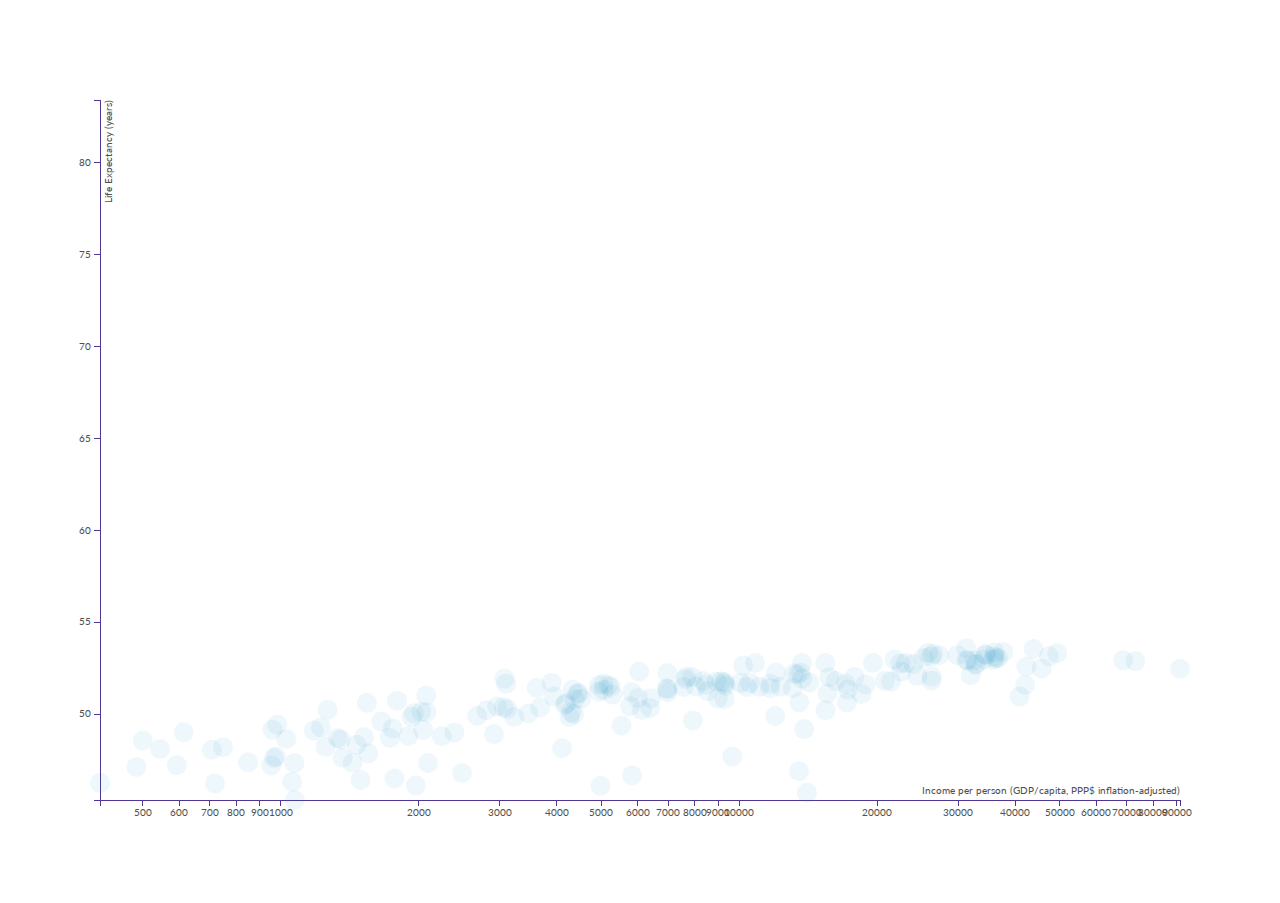
<file: 14_tooltip/index.html>
<!DOCTYPE html>
<html lang="en">
    <head>
        <meta charset="utf-8">
        <title>D3 Workshop - Parsons MFA DT</title>
        <link href='http://fonts.googleapis.com/css?family=Lato:300,400,700,900' rel='stylesheet' type='text/css'>      
        <link rel="stylesheet" href="css/styles.css">        
        <script type="text/javascript" src="../d3/d3.min.js"></script>
    </head>
    <body>
        <script type="text/javascript">

            d3.json("../data/gapminder_life_expectancy_gdp_2012.json", function(error, data) {

                if (error){
                    console.log(error);  // Error?    
                }else{
                    console.log(data);   //Log the data.
                    drawChart(data);

                    // Adding a click event to the body
                    d3.select("body").on("click", function(){

                        // This is javaScript, not d3!
                        data.forEach(function(d, i, list){
                            // console.log(d);
                            // We don't have a real set to update,
                            // so I'm gonna throw some random numbers here
                            d.gdp = Math.round(Math.random()*9000);
                            d.life_expectancy = Math.round(Math.random()*80);
                        });
                        console.log(data);

                        drawChart(data, true);
                        // I made up this 'update' variable (true)! Not a d3 thing!
                        // I'm gonna put everything under the same function,
                        // and differentiate draw and update based on this variable.
                        // The reason is: I didn't make the
                        // layout variables (margin, axes, etc) global,
                        // and I'm gonna need them again.
                    });                    
                }
            });

            // Let's keep layout vars global
            // Let's define some margins first, so we have space to draw our axes.
            // Take a look into Mike Bostock's margin conventions:
            // http://bl.ocks.org/mbostock/3019563
            var margin = {top: 100, right: 100, bottom: 100, left: 100};
            var width  = window.innerWidth - margin.left - margin.right;
            var height = window.innerHeight - margin.top - margin.bottom;               

            function drawChart(dataset, update){

                // var xScale = d3.scale.linear()
                var xScale = d3.scale.log()
                               .domain([                            // INPUT
                                    d3.min(dataset, function(d, i){ // Scatterplots don't need
                                        return d.gdp;               // to start at 0!   
                                    }),
                                    d3.max(dataset, function(d, i){
                                        return d.gdp;
                                    })
                                ])
                               .range([0, width]);                  // OUTPUT

                var yScale = d3.scale.linear()
                               .domain([                            // INPUT
                                    d3.min(dataset, function(d, i){ // Scatterplots don't need
                                        return d.life_expectancy;   // to start at 0!   
                                    }),
                                    d3.max(dataset, function(d, i){
                                        return d.life_expectancy;
                                    })
                                ])
                               .range([height, 0]);                  // OUTPUT
                                // The y scale should be backwards, right? 

                // Creating the axes. Nothing is being drawn so far!
                var xAxis = d3.svg.axis()
                                  .scale(xScale)
                                  .orient("bottom")
                                  .tickFormat(d3.format("g"));
                                  // For more options on axes, see:
                                  // https://github.com/mbostock/d3/wiki/SVG-Axes
                                  // And for more info about formatting:
                                  // https://github.com/mbostock/d3/wiki/Formatting

                var yAxis = d3.svg.axis()
                                  .scale(yScale)
                                  .orient("left");   

                // First call
                if(!update){

                    // This is a sort of canvas. All the elements from our chart
                    //  will be placed inside this one svg element
                    var svg = d3.select("body")
                                .append("svg")
                                .attr("width", window.innerWidth)
                                .attr("height", window.innerHeight);

                    // Now the whole chart will be inside a group
                    var chart = svg.append("g")
                                   .attr("transform", "translate(" + margin.left + "," + margin.top + ")");

                    // Now appending the axes
                    chart.append("g")
                        .attr("transform", "translate(0," + height + ")")
                        .attr("class", "x axis")
                        .call(xAxis)
                        .append("text") // Label
                        .attr("x", width)
                        .attr("y", -6)
                        .style("text-anchor", "end")
                        .text("Income per person (GDP/capita, PPP$ inflation-adjusted)");

                    chart.append("g")
                        .attr("class", "y axis")
                        .call(yAxis)
                        .append("text") // Label
                        .attr("transform", "rotate(-90)")
                        .attr("y", 12)
                        .style("text-anchor", "end")
                        .text("Life Expectancy (years)");;

                    // Creating the circles
                    chart.selectAll("circle")
                        .data(dataset)
                        .enter()
                        .append("circle")
                        .attr("r", 10)
                        .attr("fill", "rgba(0, 140, 200, 0.3)")

                        // Interaction
                        .on("mouseover", function(d, i) {
                            d3.select(this)
                              .attr("fill", "red");

                            // Tooltip
                            var tooltipX = parseFloat(d3.select(this).attr("cx")) + 10;
                            var tooltipY = parseFloat(d3.select(this).attr("cy")) + 10;

                            chart.append("text")
                                .attr("x", tooltipX)
                                .attr("y", tooltipY)
                                .text(d.country)
                                .attr("id", "tooltip")
                                .append("tspan")
                                .attr("x", tooltipX)
                                .attr("dy", 20)
                                .text(d.life_expectancy + " years")
                                .append("tspan")
                                .attr("x", tooltipX)
                                .attr("dy", 20)
                                .text("GDP " + d.gdp);


                        })
                        .on("mouseout", function(d) {
                                d3.select(this)
                                  .attr("fill", "rgba(0, 140, 200, 0.3)");
                                
                                //Remove the tooltip
                                d3.select("#tooltip").remove();                                  
                        })                          

                        // Initial state
                        .attr("cx", function(d, i){
                            return xScale(d.gdp)
                        })
                        .attr("cy", height)
                        .style("opacity", 0)
                        
                        // Transition
                        .transition()
                        .duration(2000)

                        // Final state
                        .attr("cx", function(d, i){ // Attention here! cx and cy
                            return xScale(d.gdp);   // Easy!
                        })
                        .attr("cy", function(d, i){
                            return yScale(d.life_expectancy)
                        })
                        .style("opacity", 1);   // This is css, not d3!
                
                // Update
                }else{
                    console.log("Updating data...");

                    // Select the section we want to apply our changes to
                    var svg = d3.select("svg")
                                 .transition()
                                 .duration(2000);
                                 // I'm gonna apply the transition to all elements at once 

                    // Transitioning the scales
                    svg.select(".x.axis") // change the x axis
                        .call(xAxis);

                    svg.select(".y.axis") // change the y axis
                        .call(yAxis); 

                    svg.selectAll("circle")
                        .attr("cx", function(d, i){ // Attention here! cx and cy
                            return xScale(d.gdp);   // Easy!
                        })
                        .attr("cy", function(d, i){
                            return yScale(d.life_expectancy)
                        })                    

                }

            }

        </script>
    </body>
</html>
</file>
<file: 10_css/css/styles.css>
* {
	font-family: 'Lato', sans-serif !important;
  -webkit-box-sizing: border-box; /* Safari/Chrome, other WebKit */
  -moz-box-sizing: border-box;    /* Firefox, other Gecko */
  box-sizing: border-box;         /* Opera/IE 8+ */;
}

body, html{
  height: 100%;
  width: 100%;
  margin: 0;
  border: 0;
  padding: 0;
}

/*circle{
  fill: red;
}*/

text{
	fill: rgb(80, 80, 80);
}

.axis path,
.axis line {
  fill: none;
  stroke: rgb(80, 55, 150);
  shape-rendering: crispEdges;
}

/*.x.axis path {
  display: none;
}*/

.x.axis text,
.y.axis text{
  font-size: 0.6em;
}
</file>
<file: 11_transition/css/styles.css>
* {
	font-family: 'Lato', sans-serif !important;
  -webkit-box-sizing: border-box; /* Safari/Chrome, other WebKit */
  -moz-box-sizing: border-box;    /* Firefox, other Gecko */
  box-sizing: border-box;         /* Opera/IE 8+ */;
}

body, html{
  height: 100%;
  width: 100%;
  margin: 0;
  border: 0;
  padding: 0;
}

/*circle{
  fill: red;
}*/

text{
	fill: rgb(80, 80, 80);
}

.axis path,
.axis line {
  fill: none;
  stroke: rgb(80, 55, 150);
  shape-rendering: crispEdges;
}

/*.x.axis path {
  display: none;
}*/

.x.axis text,
.y.axis text{
  font-size: 0.6em;
}
</file>
<file: 12_update/css/styles.css>
* {
	font-family: 'Lato', sans-serif !important;
  -webkit-box-sizing: border-box; /* Safari/Chrome, other WebKit */
  -moz-box-sizing: border-box;    /* Firefox, other Gecko */
  box-sizing: border-box;         /* Opera/IE 8+ */;
}

body, html{
  height: 100%;
  width: 100%;
  margin: 0;
  border: 0;
  padding: 0;
}

/*circle{
  fill: red;
}*/

text{
	fill: rgb(80, 80, 80);
}

.axis path,
.axis line {
  fill: none;
  stroke: rgb(80, 55, 150);
  shape-rendering: crispEdges;
}

/*.x.axis path {
  display: none;
}*/

.x.axis text,
.y.axis text{
  font-size: 0.6em;
}
</file>
<file: 13_mouseover/css/styles.css>
* {
	font-family: 'Lato', sans-serif !important;
  -webkit-box-sizing: border-box; /* Safari/Chrome, other WebKit */
  -moz-box-sizing: border-box;    /* Firefox, other Gecko */
  box-sizing: border-box;         /* Opera/IE 8+ */;
}

body, html{
  height: 100%;
  width: 100%;
  margin: 0;
  border: 0;
  padding: 0;
}

/*circle{
  fill: red;
}*/

text{
	fill: rgb(80, 80, 80);
}

.axis path,
.axis line {
  fill: none;
  stroke: rgb(80, 55, 150);
  shape-rendering: crispEdges;
}

/*.x.axis path {
  display: none;
}*/

.x.axis text,
.y.axis text{
  font-size: 0.6em;
}
</file>
<file: 14_tooltip/css/styles.css>
* {
	font-family: 'Lato', sans-serif !important;
  -webkit-box-sizing: border-box; /* Safari/Chrome, other WebKit */
  -moz-box-sizing: border-box;    /* Firefox, other Gecko */
  box-sizing: border-box;         /* Opera/IE 8+ */;
}

body, html{
  height: 100%;
  width: 100%;
  margin: 0;
  border: 0;
  padding: 0;
}

/*circle{
  fill: red;
}*/

text{
	fill: rgb(80, 80, 80);
}

text#tooltip{
  font-weight: bold;
  fill: black;
}

.axis path,
.axis line {
  fill: none;
  stroke: rgb(80, 55, 150);
  shape-rendering: crispEdges;
}

/*.x.axis path {
  display: none;
}*/

.x.axis text,
.y.axis text{
  font-size: 0.6em;
}
</file>
